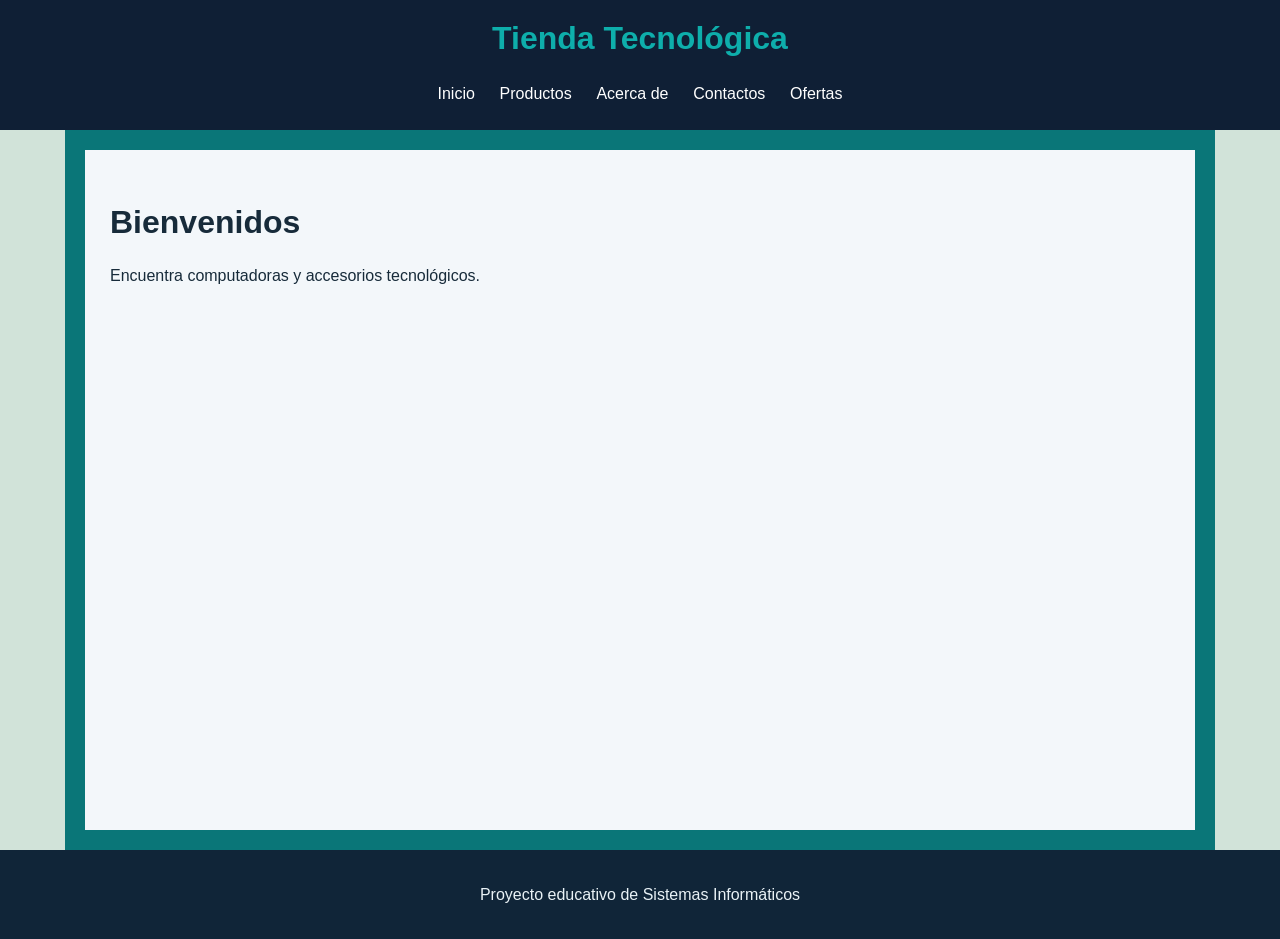
<file: index.html>
<!doctype html>
<html lang="es">
<head>
  <meta charset="utf-8">
  <meta name="viewport" content="width=device-width, initial-scale=1">
  <title>Tienda Tecnológica</title>
  <link rel="stylesheet" href="estiloProductos.css">
</head>
<body class="portal">
  <header class="portal-header">
    <h1>Tienda Tecnológica</h1>
    <nav aria-label="Navegación principal">
      <a href="inicio.html" target="contenido">Inicio</a>
      <a href="productos.html" target="contenido">Productos</a>
      <a href="acerca.html" target="contenido">Acerca de</a>
      <a href="contacto.html" target="contenido">Contactos</a>
      <a href="ofertas.html" target="contenido">Ofertas</a>
    </nav>
  </header>
  <main class="portal-main">
    <iframe src="inicio.html" name="contenido" title="Contenido de la tienda"></iframe>
  </main>
  <footer><p>Proyecto educativo de Sistemas Informáticos</p></footer>
</body>
</html>
</file>
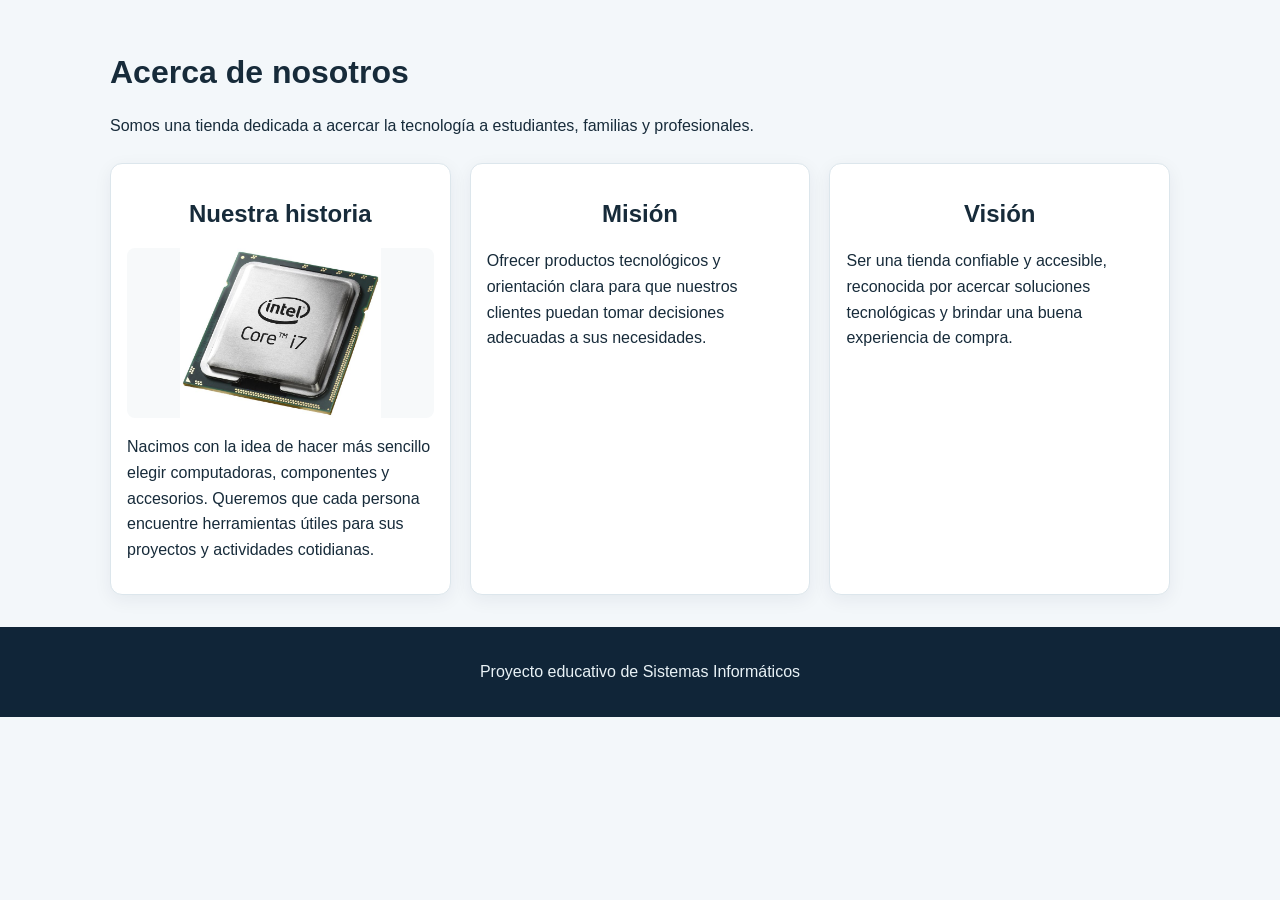
<file: acerca.html>
<!doctype html>
<html lang="es">
<head><meta charset="utf-8"><meta name="viewport" content="width=device-width, initial-scale=1"><meta name="description" content="Conoce la historia, misión y visión de Tienda Tecnológica."><title>Acerca de | Tienda Tecnológica</title><link rel="stylesheet" href="estiloProductos.css"></head>
<body>
<main><h1>Acerca de nosotros</h1><p>Somos una tienda dedicada a acercar la tecnología a estudiantes, familias y profesionales.</p>
    <section class="acerca">
      <article class="acercade"><h2>Nuestra historia</h2><img src="imagenes/16e387716776aa21f828a97ef38fc22a.jpg" alt="Componente de computadora"><p>Nacimos con la idea de hacer más sencillo elegir computadoras, componentes y accesorios. Queremos que cada persona encuentre herramientas útiles para sus proyectos y actividades cotidianas.</p></article>
      <article class="acercade"><h2>Misión</h2><p>Ofrecer productos tecnológicos y orientación clara para que nuestros clientes puedan tomar decisiones adecuadas a sus necesidades.</p></article>
      <article class="acercade"><h2>Visión</h2><p>Ser una tienda confiable y accesible, reconocida por acercar soluciones tecnológicas y brindar una buena experiencia de compra.</p></article>
    </section>
  </main><footer><p>Proyecto educativo de Sistemas Informáticos</p></footer>
</body></html>
</file>
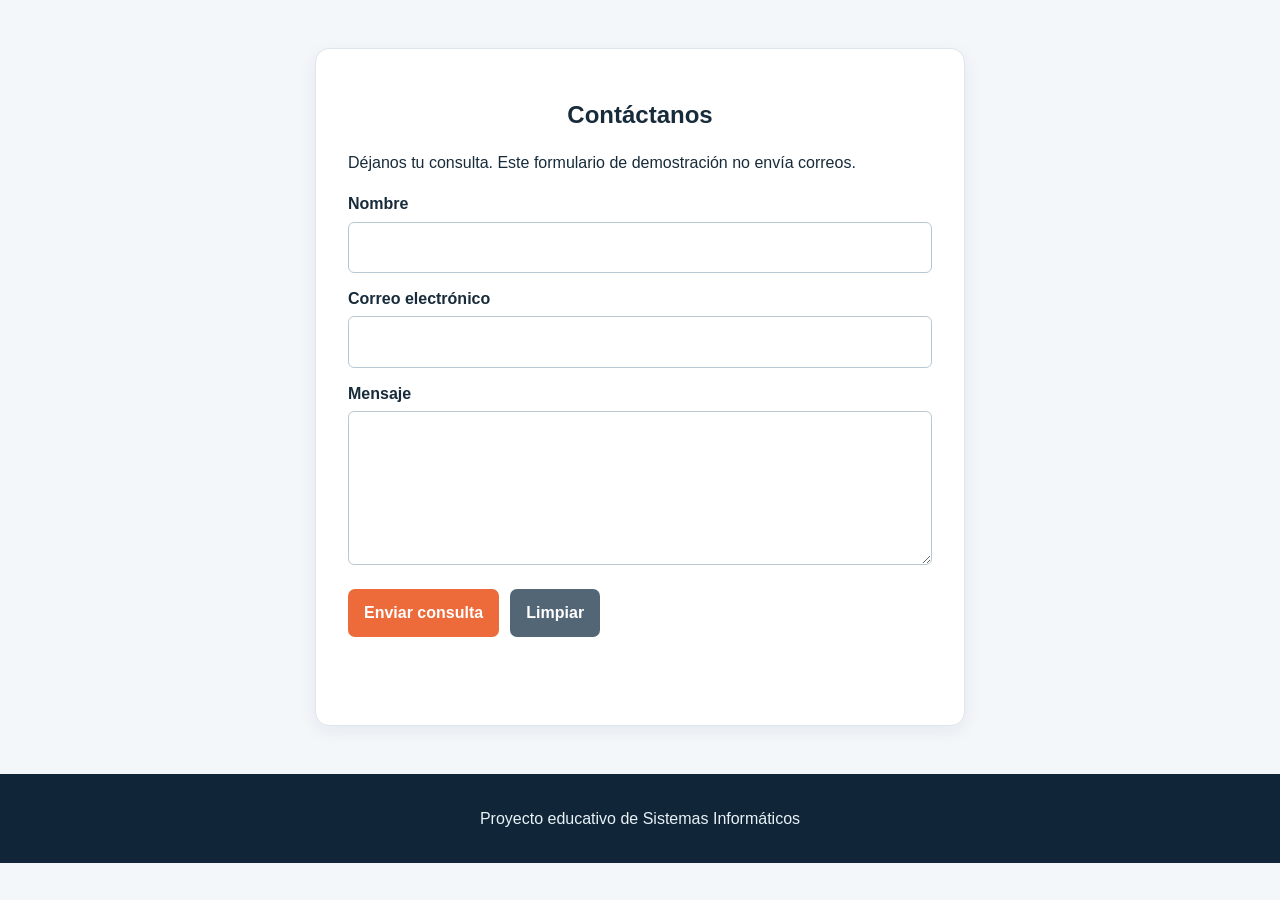
<file: contacto.html>
<!doctype html>
<html lang="es">
<head><meta charset="utf-8"><meta name="viewport" content="width=device-width, initial-scale=1"><meta name="description" content="Ponte en contacto con Tienda Tecnológica."><title>Contacto | Tienda Tecnológica</title><link rel="stylesheet" href="estiloProductos.css"><link rel="stylesheet" href="contactoEstilos.css"></head>
<body>
<main><section class="contacto"><h1>Contáctanos</h1><p>Déjanos tu consulta. Este formulario de demostración no envía correos.</p>
    <form id="formContacto"><label for="nombre">Nombre</label><input type="text" id="nombre" name="nombre" autocomplete="name" required>
      <label for="email">Correo electrónico</label><input type="email" id="email" name="email" autocomplete="email" required>
      <label for="mensaje">Mensaje</label><textarea id="mensaje" name="mensaje" rows="5" required></textarea>
      <div class="botones"><button type="submit">Enviar consulta</button><button type="reset" class="secondary">Limpiar</button></div>
    </form><p id="respuesta" role="status" aria-live="polite"></p>
  </section></main><footer><p>Proyecto educativo de Sistemas Informáticos</p></footer><script src="contacto.js" defer></script>
</body></html>
</file>
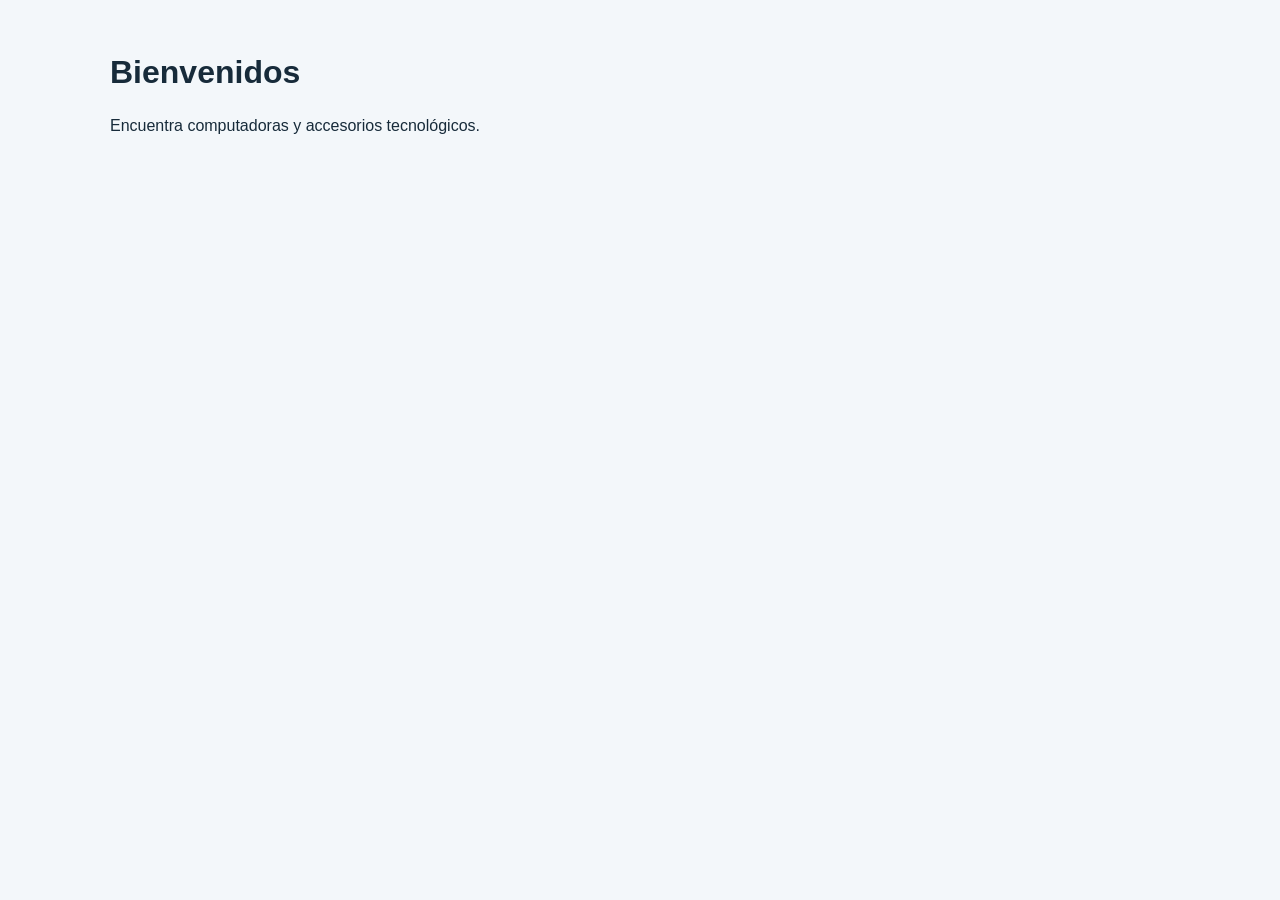
<file: inicio.html>
<!doctype html>
<html lang="es">
<head>
  <meta charset="utf-8">
  <meta name="viewport" content="width=device-width, initial-scale=1">
  <title>Inicio | Tienda Tecnológica</title>
  <link rel="stylesheet" href="estiloProductos.css">
</head>
<body>
  <main>
    <h1>Bienvenidos</h1>
    <p>Encuentra computadoras y accesorios tecnológicos.</p>
  </main>
</body>
</html>
</file>
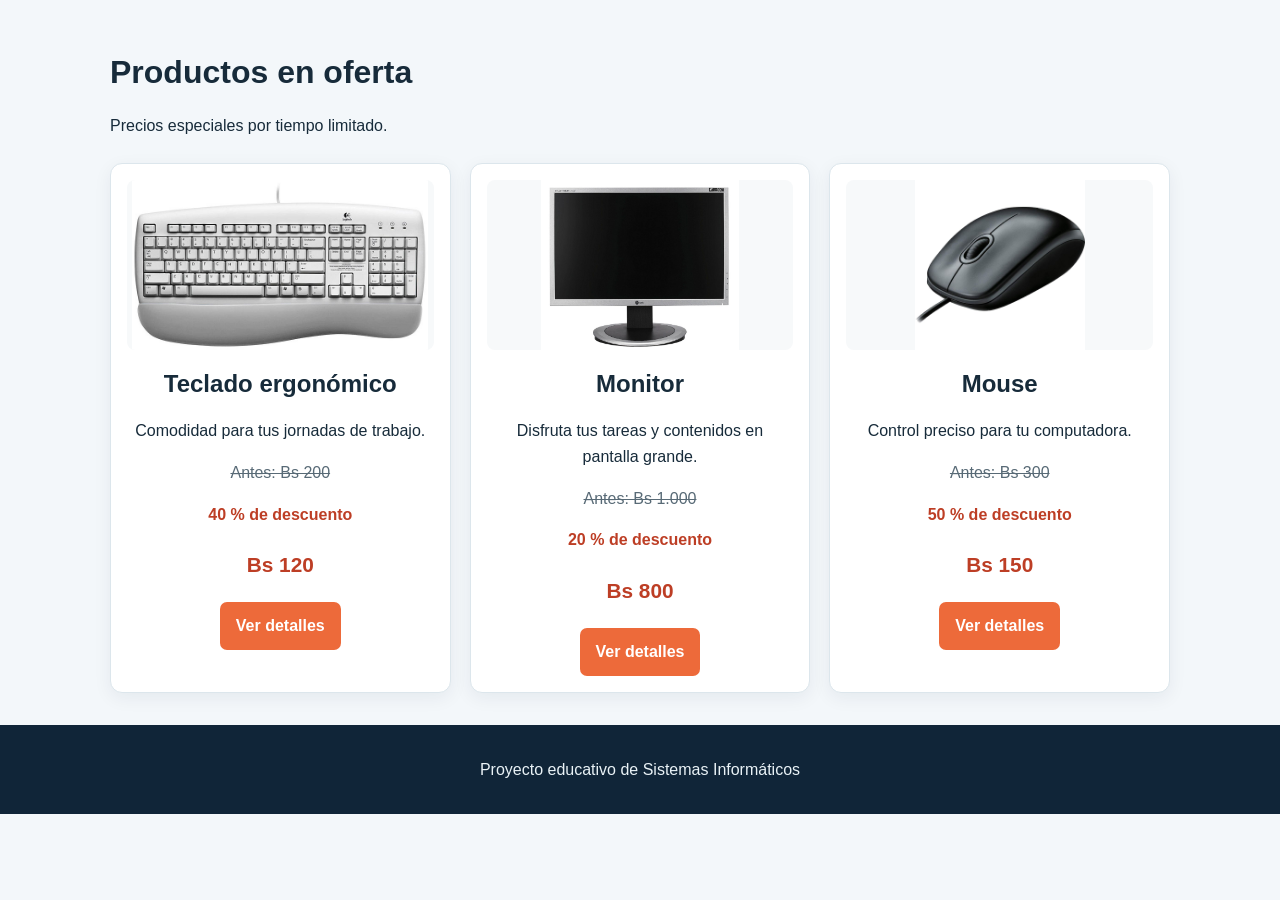
<file: ofertas.html>
<!doctype html>
<html lang="es">
<head><meta charset="utf-8"><meta name="viewport" content="width=device-width, initial-scale=1"><meta name="description" content="Aprovecha las ofertas en tecnología de Tienda Tecnológica."><title>Ofertas | Tienda Tecnológica</title><link rel="stylesheet" href="estiloProductos.css"></head>
<body>
<main><h1>Productos en oferta</h1><p>Precios especiales por tiempo limitado.</p>
    <section class="productos" aria-label="Productos en oferta">
      <article class="producto"><img src="imagenes/Teclado_Ejem.jpg" alt="Teclado ergonómico"><h2>Teclado ergonómico</h2><p>Comodidad para tus jornadas de trabajo.</p><del class="precio_anterior">Antes: Bs 200</del><p class="descuento">40 % de descuento</p><p class="precio">Bs 120</p><button type="button" class="btnDetalle" aria-expanded="false">Ver detalles</button><p class="detalle" hidden>Teclado ergonómico para uso diario.</p></article>
      <article class="producto"><img src="imagenes/LG_L194WT-SF_LCD_monitor.jpg" alt="Monitor para computadora"><h2>Monitor</h2><p>Disfruta tus tareas y contenidos en pantalla grande.</p><del class="precio_anterior">Antes: Bs 1.000</del><p class="descuento">20 % de descuento</p><p class="precio">Bs 800</p><button type="button" class="btnDetalle" aria-expanded="false">Ver detalles</button><p class="detalle" hidden>Monitor para computadora, ideal para casa y oficina.</p></article>
      <article class="producto"><img src="imagenes/b1ade7d0e476181b8c08d164522d7ac8.jpg" alt="Mouse para computadora"><h2>Mouse</h2><p>Control preciso para tu computadora.</p><del class="precio_anterior">Antes: Bs 300</del><p class="descuento">50 % de descuento</p><p class="precio">Bs 150</p><button type="button" class="btnDetalle" aria-expanded="false">Ver detalles</button><p class="detalle" hidden>Mouse cómodo para el trabajo y el estudio.</p></article>
    </section>
  </main><footer><p>Proyecto educativo de Sistemas Informáticos</p></footer><script src="productos.js" defer></script>
</body></html>
</file>
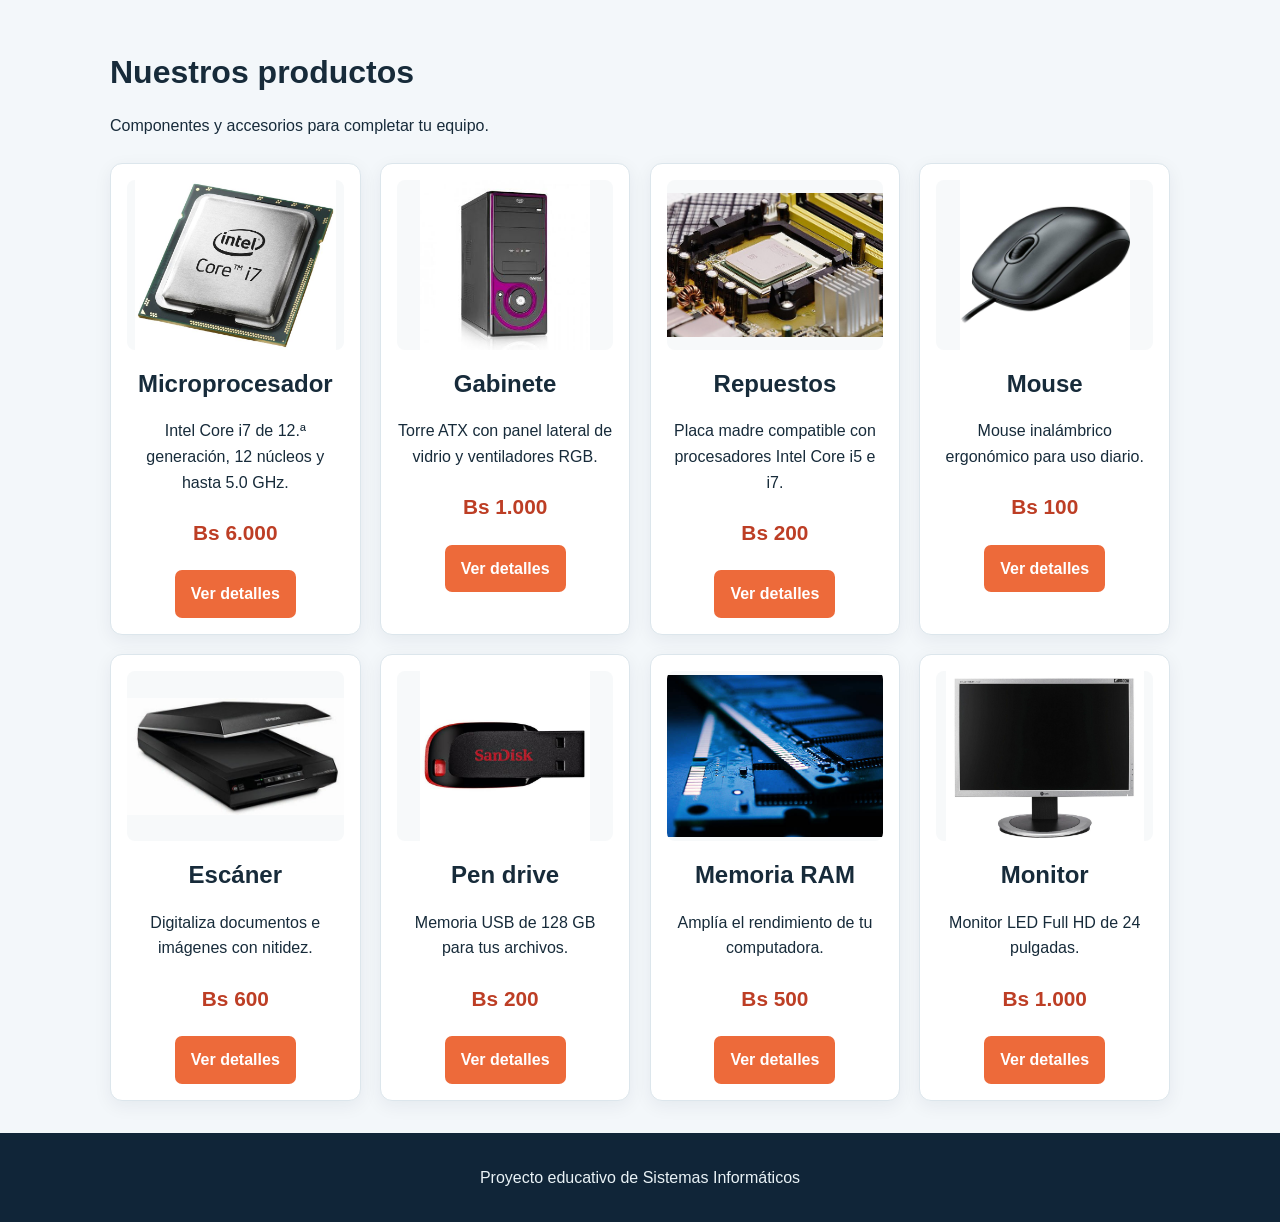
<file: productos.html>
<!doctype html>
<html lang="es">
<head>
  <meta charset="utf-8"><meta name="viewport" content="width=device-width, initial-scale=1">
  <meta name="description" content="Explora el catálogo de componentes y accesorios tecnológicos.">
  <title>Productos | Tienda Tecnológica</title><link rel="stylesheet" href="estiloProductos.css">
</head>
<body>
<main><h1>Nuestros productos</h1><p>Componentes y accesorios para completar tu equipo.</p>
    <section class="productos" aria-label="Catálogo de productos">
      <article class="producto"><img src="imagenes/16e387716776aa21f828a97ef38fc22a.jpg" alt="Procesador para computadora"><h2>Microprocesador</h2><p>Intel Core i7 de 12.ª generación, 12 núcleos y hasta 5.0 GHz.</p><p class="precio">Bs 6.000</p><button type="button" class="btnDetalle" aria-expanded="false">Ver detalles</button><p class="detalle" hidden>Procesador para equipos de alto rendimiento y multitarea.</p></article>
      <article class="producto"><img src="imagenes/30459be3bf51c55377e70ca49acaceab.jpg" alt="Gabinete para computadora"><h2>Gabinete</h2><p>Torre ATX con panel lateral de vidrio y ventiladores RGB.</p><p class="precio">Bs 1.000</p><button type="button" class="btnDetalle" aria-expanded="false">Ver detalles</button><p class="detalle" hidden>Incluye tres ventiladores de 120 mm y espacio para refrigeración líquida.</p></article>
      <article class="producto"><img src="imagenes/AMD_X2_3600.jpg" alt="Placa madre para computadora"><h2>Repuestos</h2><p>Placa madre compatible con procesadores Intel Core i5 e i7.</p><p class="precio">Bs 200</p><button type="button" class="btnDetalle" aria-expanded="false">Ver detalles</button><p class="detalle" hidden>Chipset Intel B660, cuatro ranuras DDR4 y socket LGA 1700.</p></article>
      <article class="producto"><img src="imagenes/b1ade7d0e476181b8c08d164522d7ac8.jpg" alt="Mouse inalámbrico"><h2>Mouse</h2><p>Mouse inalámbrico ergonómico para uso diario.</p><p class="precio">Bs 100</p><button type="button" class="btnDetalle" aria-expanded="false">Ver detalles</button><p class="detalle" hidden>Sensor óptico ajustable de 800, 1600 y 3200 DPI.</p></article>
      <article class="producto"><img src="imagenes/desktop_266bf163-ad51-4849-9106-c5160f11e2a9.jpg" alt="Escáner de cama plana"><h2>Escáner</h2><p>Digitaliza documentos e imágenes con nitidez.</p><p class="precio">Bs 600</p><button type="button" class="btnDetalle" aria-expanded="false">Ver detalles</button><p class="detalle" hidden>Resolución óptica de 2400 × 4800 DPI.</p></article>
      <article class="producto"><img src="imagenes/images%20(3).jpg" alt="Memoria USB"><h2>Pen drive</h2><p>Memoria USB de 128 GB para tus archivos.</p><p class="precio">Bs 200</p><button type="button" class="btnDetalle" aria-expanded="false">Ver detalles</button><p class="detalle" hidden>Conexión USB 3.0 y velocidades de lectura de hasta 150 MB/s.</p></article>
      <article class="producto"><img src="imagenes/istockphoto-92434128-612x612.jpg" alt="Módulo de memoria RAM"><h2>Memoria RAM</h2><p>Amplía el rendimiento de tu computadora.</p><p class="precio">Bs 500</p><button type="button" class="btnDetalle" aria-expanded="false">Ver detalles</button><p class="detalle" hidden>Módulo DDR4 de 16 GB a 3200 MHz.</p></article>
      <article class="producto"><img src="imagenes/LG_L194WT-SF_LCD_monitor.jpg" alt="Monitor para computadora"><h2>Monitor</h2><p>Monitor LED Full HD de 24 pulgadas.</p><p class="precio">Bs 1.000</p><button type="button" class="btnDetalle" aria-expanded="false">Ver detalles</button><p class="detalle" hidden>Panel IPS con resolución 1920 × 1080 y ángulos amplios de visión.</p></article>
    </section>
  </main><footer><p>Proyecto educativo de Sistemas Informáticos</p></footer><script src="productos.js" defer></script>
</body>
</html>
</file>
<file: estiloProductos.css>
:root{font-family:Arial,Helvetica,sans-serif;color:#172b3a;background:#f3f7fa;font-synthesis:none;text-rendering:optimizeLegibility;--navy:#102538;--teal:#087f8c;--accent:#ed6a3a;--surface:#fff}
*{box-sizing:border-box}
body{margin:0;min-width:320px;line-height:1.6}
a{color:inherit}
.site-header{display:flex;align-items:center;justify-content:space-between;gap:1rem;flex-wrap:wrap;padding:1rem max(1.25rem,calc((100% - 1100px)/2));background:var(--navy);color:#fff}
.brand{font-size:1.2rem;font-weight:800;text-decoration:none}
nav{display:flex;gap:.4rem;flex-wrap:wrap}
nav a{padding:.45rem .7rem;border-radius:6px;text-decoration:none}
nav a:hover,nav a:focus-visible,nav a[aria-current=page]{background:#ffffff20;color:#fff}
main{width:min(1100px,100%);min-height:65vh;margin:auto;padding:2rem 1.25rem}
h1,h2,h3{line-height:1.2}
h2{text-align:center}
footer{padding:1rem;text-align:center;background:var(--navy);color:#e9f2f6}
.home{padding-top:2rem}
.hero{padding:clamp(2rem,7vw,5rem);border-radius:18px;background:linear-gradient(120deg,#102538,#087f8c);color:#fff}
.hero h1{margin:.25rem 0;font-size:clamp(2.5rem,7vw,4.5rem)}
.hero p{max-width:600px}.eyebrow{text-transform:uppercase;letter-spacing:.12em;font-size:.8rem;font-weight:bold;color:#a9edf0}
.button-link,button{display:inline-block;border:0;border-radius:7px;padding:.7rem 1rem;background:var(--accent);color:#fff;font:inherit;font-weight:bold;text-decoration:none;cursor:pointer}
.button-link:hover,button:hover{filter:brightness(.92)}
.home-links{display:grid;grid-template-columns:repeat(auto-fit,minmax(220px,1fr));gap:1rem;margin:1.5rem 0}
.home-links a{padding:1rem 1.25rem;border-radius:12px;background:var(--surface);text-decoration:none;box-shadow:0 4px 18px #10253812}
.home-links h2{text-align:left;color:var(--teal)}
.productos,.acerca{display:grid;grid-template-columns:repeat(auto-fit,minmax(min(100%,220px),1fr));gap:1.2rem;margin-top:1.5rem}
.producto,.acercade{padding:1rem;border:1px solid #dce6ec;border-radius:12px;background:var(--surface);box-shadow:0 5px 18px #10253810}
.producto{text-align:center}
.producto img,.acercade img{display:block;width:100%;height:170px;object-fit:contain;border-radius:8px;background:#f7f9fa}
.precio{color:#bd3e25;font-size:1.3rem;font-weight:800}
.precio_anterior{color:#586a76}.descuento{color:#bd3e25;font-weight:bold}
.detalle{margin-bottom:0;color:#435865;text-align:left}
.producto:hover,.acercade:hover{box-shadow:0 8px 24px #1025381b}
@media(max-width:600px){.site-header{justify-content:center;text-align:center}nav{justify-content:center}main{padding:1.25rem}}
.portal{min-height:100vh;background:#d1e3d9}
.portal-header{padding:1rem;text-align:center;background:#0f1f35;color:#0eaeab}
.portal-header h1{margin:.2rem 0 1rem}
.portal-header nav{justify-content:center;gap:.15rem}
.portal-header nav a{color:#fff}
.portal-main{width:min(1150px,100%);min-height:0;margin:0 auto;padding:1.25rem;background:#0a7678}
.portal-main iframe{display:block;width:100%;height:calc(100vh - 220px);min-height:600px;border:0;background:#f3f7fa}
@media(max-width:600px){.portal-main{padding:.6rem}.portal-main iframe{height:calc(100vh - 200px);min-height:560px}}
</file>
<file: contactoEstilos.css>
.contacto{max-width:650px;margin:1rem auto;padding:clamp(1.2rem,4vw,2rem);border:1px solid #dce6ec;border-radius:14px;background:#fff;box-shadow:0 5px 18px #10253810}
.contacto h1{text-align:center}
.contacto label{display:block;margin:.8rem 0 .3rem;font-weight:700}
.contacto input,.contacto textarea{width:100%;padding:.75rem;border:1px solid #b7c8d2;border-radius:6px;font:inherit}
.contacto input:focus,.contacto textarea:focus{outline:3px solid #087f8c55;border-color:#087f8c}
.contacto textarea{resize:vertical}
.botones{display:flex;gap:.7rem;flex-wrap:wrap;margin-top:1rem}
.botones .secondary{background:#526675}
#respuesta{min-height:1.5em;color:#087f58;font-weight:700}
</file>
